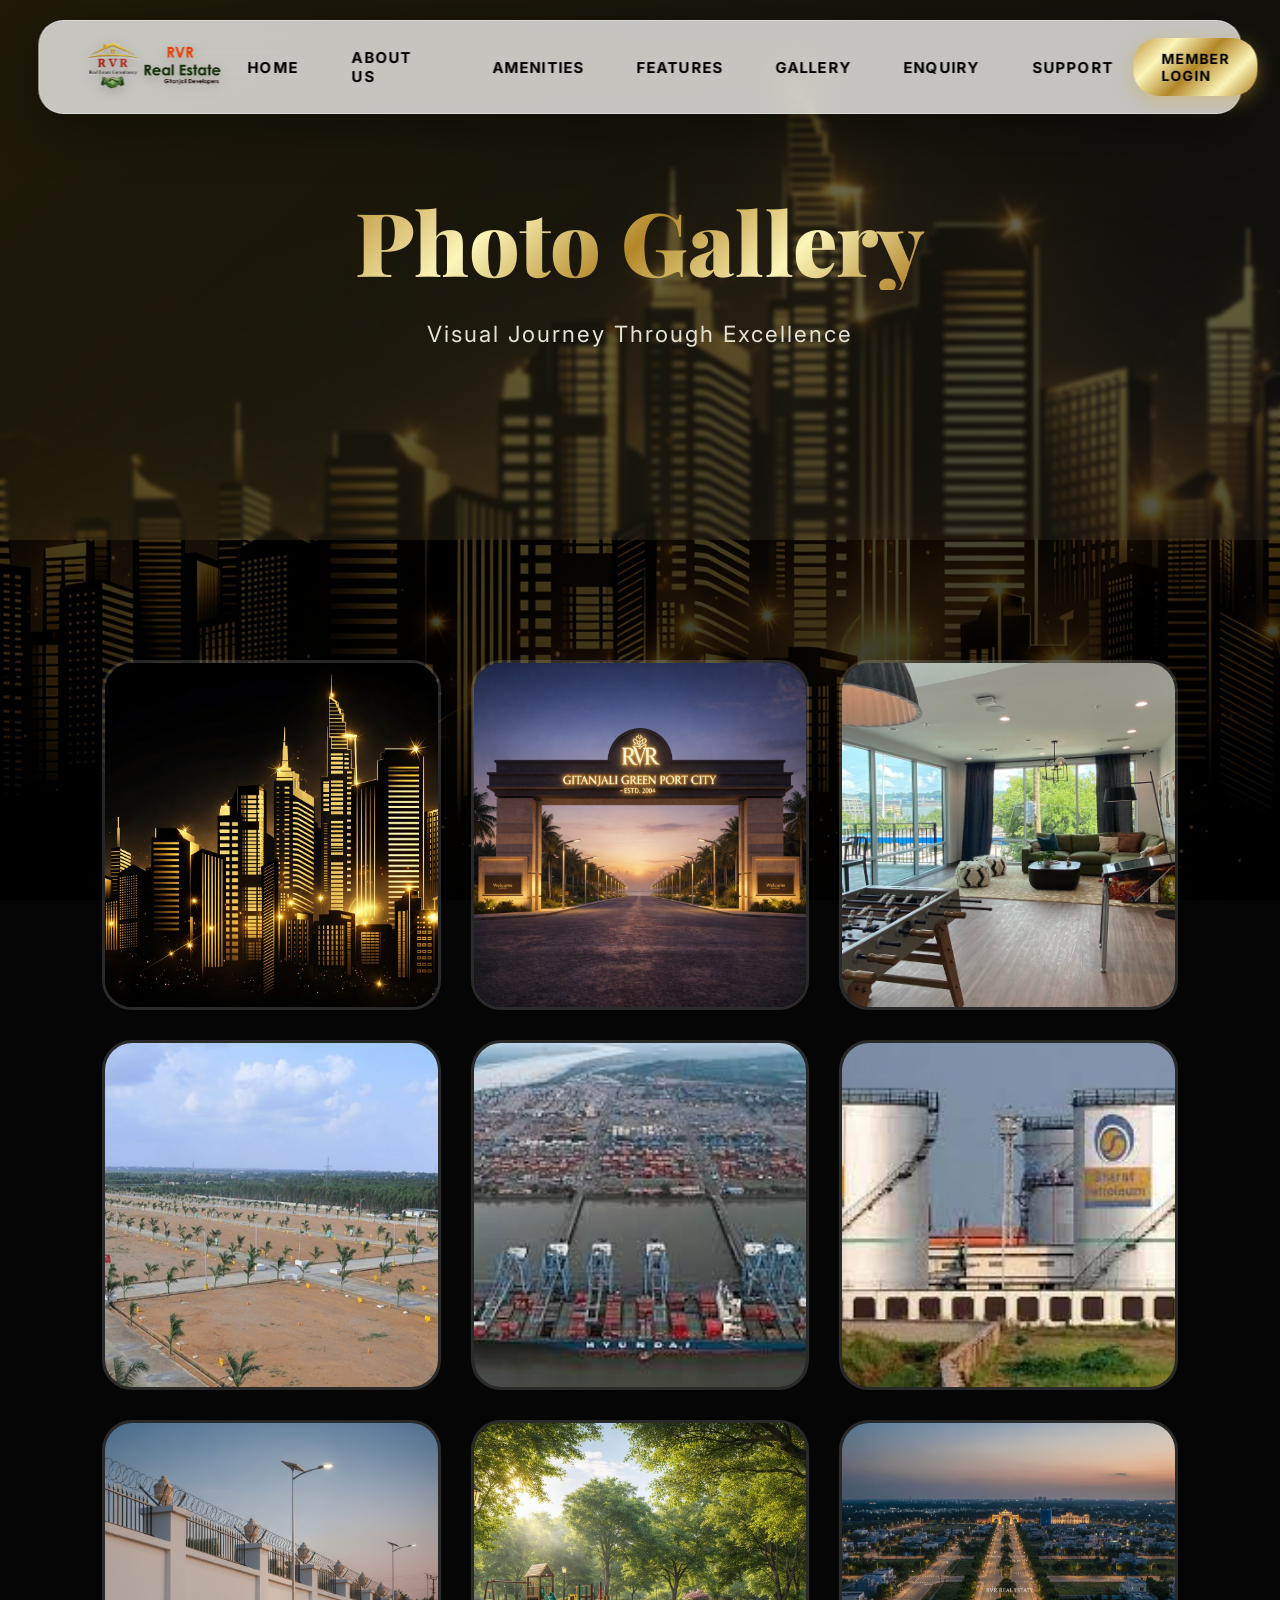
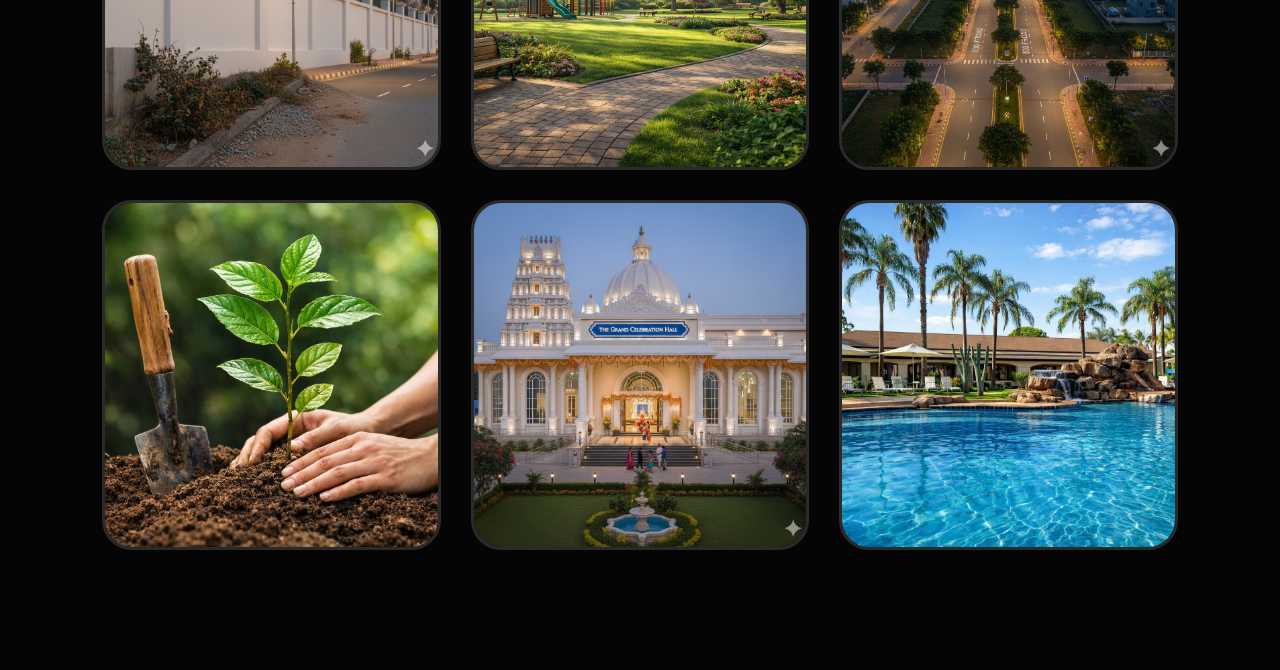
<file: gallery.html>
<!DOCTYPE html>
<html lang="en">
<head>
<!-- PROTECTION: Block DevTools & Source Code Access -->
<script src="js/protection.min.js?v=20260111"></script>
<meta charset="UTF-8">
<title>Gallery | RVR Green Port City - Photos & Virtual Tour</title>
<meta name="viewport" content="width=device-width, initial-scale=1.0">
<meta name="description" content="View stunning photos of RVR Green Port City - Premium plots, amenities, master layout, drone tour, and inspiration gallery. See our NUDA approved gated community.">
<meta name="keywords" content="RVR gallery, Green Port City photos, plot images, amenities gallery, master layout, drone tour, gated community images, RVR photos Kavali">
<meta name="robots" content="index, follow">
<meta property="og:title" content="Gallery | RVR Green Port City - Photos & Virtual Tour">
<meta property="og:description" content="View stunning photos of RVR Green Port City - Premium plots, amenities, master layout, drone tour, and inspiration gallery.">
<meta property="og:image" content="https://rvr-green-port-city.web.app/images/layout1.jpg">
<meta property="og:url" content="https://rvr-green-port-city.web.app/gallery.html">
<meta property="og:type" content="website">
<meta name="twitter:card" content="summary_large_image">
<meta name="twitter:title" content="Gallery | RVR Green Port City">
<meta name="twitter:description" content="Stunning photos of RVR Green Port City - Premium plots, amenities, master layout, and drone tour.">
<meta name="twitter:image" content="https://rvr-green-port-city.web.app/images/layout1.jpg">
<link rel="canonical" href="https://rvr-green-port-city.web.app/gallery.html">
<link href="https://fonts.googleapis.com/css2?family=Playfair+Display:wght@700;900&family=Inter:wght@300;400;600;800&display=swap" rel="stylesheet">
<link rel="stylesheet" href="https://cdnjs.cloudflare.com/ajax/libs/font-awesome/6.4.0/css/all.min.css">
<style>
:root {
  --gold-gradient: linear-gradient(135deg, #bf953f, #fcf6ba, #b38728, #fbf5b7, #aa771c);
  --gold-solid: #d4af37;
  --premium-black: #050505;
  --glass-white: rgba(255, 255, 255, 0.75);
  --glass-dark: rgba(5, 5, 5, 0.85);
  --ios-blur: blur(20px) saturate(180%);
}
* { margin: 0; padding: 0; box-sizing: border-box; }
body { 
  font-family: 'Inter', sans-serif; 
  background-color: var(--premium-black); 
  background-image: linear-gradient(rgba(0,0,0,0.6), rgba(0,0,0,0.8)), url("images/bg.jpg");
  background-attachment: fixed;
  background-size: cover;
  background-position: center;
  color: #fff; 
  overflow-x: hidden; 
}
nav {
  position: fixed; top: 20px; left: 50%; transform: translateX(-50%); width: 94%; max-width: 1400px;
  background: var(--glass-white); backdrop-filter: var(--ios-blur); -webkit-backdrop-filter: var(--ios-blur);
  border: 1px solid rgba(255, 255, 255, 0.4); border-radius: 25px; padding: 15px 40px;
  display: flex; justify-content: space-between; align-items: center; z-index: 10000;
  box-shadow: 0 15px 50px rgba(0,0,0,0.4);
}
.nav-logo img { height: 50px; filter: drop-shadow(0 3px 6px rgba(0,0,0,0.2)); }
nav .links { display: flex; align-items: center; gap: 8px; }
nav .links a {
  text-decoration: none; color: #000; font-weight: 700; font-size: 15px; text-transform: uppercase;
  letter-spacing: 1.2px; padding: 12px 24px; border-radius: 20px; transition: all 0.4s ease; position: relative; overflow: hidden;
}
nav .links a::before {
  content: ''; position: absolute; top: 0; left: -100%; width: 100%; height: 100%;
  background: var(--gold-gradient); z-index: -1; transition: left 0.4s ease;
}
nav .links a:hover::before { left: 0; }
nav .links a:hover { color: #000; transform: translateY(-2px); box-shadow: 0 8px 25px rgba(212, 175, 55, 0.4); }
.member-login {
  padding: 12px 28px; border-radius: 25px; font-weight: 700; font-size: 14px; text-transform: uppercase;
  letter-spacing: 1px; text-decoration: none; background: var(--gold-gradient); color: #000; transition: all 0.4s ease;
  box-shadow: 0 5px 20px rgba(212, 175, 55, 0.4);
}
.member-login:hover { transform: translateY(-3px) scale(1.05); box-shadow: 0 10px 30px rgba(212, 175, 55, 0.6); }
.hamburger-btn { display: none; appearance: none; background: transparent; border: none; padding: 10px; cursor: pointer; z-index: 10001; }
.hamburger-btn .bar { width: 26px; height: 3px; background: #000; border-radius: 2px; display: block; transition: transform 0.25s ease, opacity 0.25s ease; }
.hamburger-btn .bar + .bar { margin-top: 5px; }
.hamburger-btn[aria-expanded="true"] .bar:nth-child(1) { transform: translateY(8px) rotate(45deg); }
.hamburger-btn[aria-expanded="true"] .bar:nth-child(2) { opacity: 0; }
.hamburger-btn[aria-expanded="true"] .bar:nth-child(3) { transform: translateY(-8px) rotate(-45deg); }

#newMobileMenu { position: fixed; inset: 0; display: none; visibility: hidden; opacity: 0; pointer-events: none; z-index: 2147483647; background: rgba(0,0,0,0.95); backdrop-filter: var(--ios-blur); -webkit-backdrop-filter: var(--ios-blur); padding: 20px; display: flex; flex-direction: column; justify-content: center; align-items: center; gap: 18px; }
#newMobileMenu.open { display: flex; visibility: visible; opacity: 1; pointer-events: auto; }
#newMobileMenu a { color: #fff; font-size: 22px; font-weight: 800; text-transform: uppercase; letter-spacing: 2px; padding: 16px 28px; border-radius: 18px; text-decoration: none; background: rgba(255,255,255,0.12); border: 1px solid rgba(255,255,255,0.25); width: 80%; text-align: center; }
#newMobileMenu a:hover { background: var(--gold-gradient); color: #000; }
.page-hero {
  height: 60vh; display: flex; align-items: center; justify-content: center; text-align: center; position: relative; margin-top: 0;
}
.page-hero::before { content: ''; position: absolute; inset: 0; background: linear-gradient(135deg, rgba(212, 175, 55, 0.15), rgba(255, 255, 255, 0.05)); backdrop-filter: blur(2px); z-index: 1; }
.page-hero-content { position: relative; z-index: 2; max-width: 900px; padding: 0 20px; }
.page-hero h1 {
  font-size: clamp(3rem, 8vw, 5.5rem); font-weight: 900; line-height: 1.1; margin-bottom: 30px;
  background: var(--gold-gradient); -webkit-background-clip: text; -webkit-text-fill-color: transparent; font-family: 'Playfair Display', serif;
}
section { padding: 120px 8%; position: relative; }
.gallery-grid {
  display: grid;
  grid-template-columns: repeat(auto-fit, minmax(320px, 1fr));
  gap: 30px;
}
.gallery-item {
  position: relative;
  height: 350px;
  border-radius: 30px;
  overflow: hidden;
  border: 3px solid rgba(255,255,255,0.15);
  transition: all 0.6s ease;
  cursor: pointer;
}
.gallery-item img {
  width: 100%;
  height: 100%;
  object-fit: cover;
  transition: transform 0.6s ease;
}
.gallery-overlay {
  position: absolute;
  inset: 0;
  background: rgba(0,0,0,0.9);
  display: flex;
  flex-direction: column;
  justify-content: center;
  align-items: center;
  opacity: 0;
  transition: all 0.6s ease;
  padding: 0 25px;
  text-align: center;
}
.gallery-item:hover .gallery-overlay { opacity: 1; }
.gallery-overlay h4 { color: var(--gold-solid); font-size: 1.6rem; font-family: 'Playfair Display'; margin-bottom: 20px; }
.gallery-overlay p { color: #fff; font-size: 1.1rem; line-height: 1.7; }
.gallery-item:hover { transform: translateY(-15px) scale(1.03); border-color: var(--gold-solid); }
.gallery-item:hover img { transform: scale(1.15); }
@media (max-width: 768px) {
  .hamburger-btn { display: inline-block; }
  nav .links, .member-login { display: none; }
  section { padding: 70px 5%; }
}
</style>
</head>
<body>

<nav>
  <div class="nav-logo"><img src="images/logo.png" alt="RVR Logo"></div>
  <div class="links">
    <a href="index.html">Home</a>
    <a href="about.html">About Us</a>
    <a href="amenities.html">Amenities</a>
    <a href="features.html">Features</a>
    <a href="gallery.html">Gallery</a>
    <a href="enquiry.html">Enquiry</a>
    <a href="support.html">Support</a>
  </div>
  <a href="login.html" class="member-login">Member Login</a>
  <button id="hamburgerBtn" class="hamburger-btn" aria-expanded="false" aria-label="Open menu">
    <span class="bar"></span>
    <span class="bar"></span>
    <span class="bar"></span>
  </button>
</nav>

<div id="newMobileMenu" hidden>
  <a href="index.html">Home</a>
  <a href="about.html">About Us</a>
  <a href="amenities.html">Amenities</a>
  <a href="features.html">Features</a>
  <a href="gallery.html">Gallery</a>
  <a href="enquiry.html">Enquiry</a>
  <a href="support.html">Support</a>
</div>

<div class="page-hero">
  <div class="page-hero-content">
    <h1>Photo Gallery</h1>
    <p style="font-size: 1.4rem; color: #e4e3d3; letter-spacing: 2px;">Visual Journey Through Excellence</p>
  </div>
</div>

<section id="gallery">
  <div class="gallery-grid">
    <div class="gallery-item">
      <img src="images/bg.jpg" alt="Premium Plots" onerror="this.src='images/placeholder.svg'">
      <div class="gallery-overlay">
        <h4>Premium Open Plots</h4>
        <p>Your dream home starts here with NUDA approved plots ready for possession</p>
      </div>
    </div>
    <div class="gallery-item">
      <img src="images/hero-bg.png" alt="Luxury Living" onerror="this.src='images/placeholder.svg'">
      <div class="gallery-overlay">
        <h4>Luxury Lifestyle</h4>
        <p>Live the life you always dreamed of in gated community paradise</p>
      </div>
    </div>
    <div class="gallery-item">
      <img src="images/clubhouse.jpg" alt="World Class Amenities" onerror="this.src='images/placeholder.svg'">
      <div class="gallery-overlay">
        <h4>World Class Amenities</h4>
        <p>Everything you need for perfect family living experience</p>
      </div>
    </div>
    <div class="gallery-item">
      <img src="images/layout2.jpg" alt="Master Plan" onerror="this.src='images/placeholder.svg'">
      <div class="gallery-overlay">
        <h4>Master Planned Layout</h4>
        <p>100 acres of excellence designed for future prosperity</p>
      </div>
    </div>
    <div class="gallery-item">
      <img src="images/nearby1.jpg" alt="Port Proximity" onerror="this.src='images/placeholder.svg'">
      <div class="gallery-overlay">
        <h4>Port Proximity</h4>
        <p>Strategic location near upcoming industrial hub</p>
      </div>
    </div>
    <div class="gallery-item">
      <img src="images/nearby2.jpg" alt="Future Vision" onerror="this.src='images/placeholder.svg'">
      <div class="gallery-overlay">
        <h4>Your Future Secured</h4>
        <p>Invest today in tomorrow's most valuable asset</p>
      </div>
    </div>
    <div class="gallery-item">
      <img src="images/compoundwall.jpg" alt="Compound Wall" onerror="this.src='images/placeholder.svg'">
      <div class="gallery-overlay">
        <h4>Security Compound Wall</h4>
        <p>Robust perimeter boundary for enhanced safety</p>
      </div>
    </div>
    <div class="gallery-item">
      <img src="images/park.jpg" alt="Children's Playground" onerror="this.src='images/placeholder.svg'">
      <div class="gallery-overlay">
        <h4>Children's Playground</h4>
        <p>Safe and modern play areas for kids</p>
      </div>
    </div>
    <div class="gallery-item">
      <img src="images/100%20ft,%2060%20ft,%20and%2040%20ft%20roads.jpg" alt="Wide Roads" onerror="this.src='images/placeholder.svg'">
      <div class="gallery-overlay">
        <h4>Wide Road Network</h4>
        <p>100 ft, 60 ft, and 40 ft roads for seamless connectivity</p>
      </div>
    </div>
    <div class="gallery-item">
      <img src="images/plantation.jpg" alt="Green Plantation" onerror="this.src='images/placeholder.svg'">
      <div class="gallery-overlay">
        <h4>Green Plantation</h4>
        <p>Lush green spaces and tree-lined avenues</p>
      </div>
    </div>
    <div class="gallery-item">
      <img src="images/kalyanamandapamu.png" alt="Kalyana Mandapam" onerror="this.src='images/placeholder.svg'">
      <div class="gallery-overlay">
        <h4>Kalyana Mandapam</h4>
        <p>Elegant marriage hall for grand celebrations</p>
      </div>
    </div>
    <div class="gallery-item">
      <img src="images/pool.jpg" alt="Swimming Pool" onerror="this.src='images/placeholder.svg'">
      <div class="gallery-overlay">
        <h4>Swimming Pool</h4>
        <p>Olympic-size pool for leisure and fitness</p>
      </div>
    </div>
  </div>
</section>

<script>
function openNewMenu() {
  const menu = document.getElementById('newMobileMenu');
  const btn = document.getElementById('hamburgerBtn');
  if (!menu || !btn) return;
  menu.classList.add('open');
  menu.removeAttribute('hidden');
  btn.setAttribute('aria-expanded', 'true');
  document.body.style.overflow = 'hidden';
}
function closeNewMenu() {
  const menu = document.getElementById('newMobileMenu');
  const btn = document.getElementById('hamburgerBtn');
  if (!menu || !btn) return;
  menu.classList.remove('open');
  menu.setAttribute('hidden', '');
  btn.setAttribute('aria-expanded', 'false');
  document.body.style.overflow = '';
}
function setupNewHamburger() {
  const btn = document.getElementById('hamburgerBtn');
  const menu = document.getElementById('newMobileMenu');
  if (!btn || !menu) return;
  btn.addEventListener('click', (e) => {
    e.stopPropagation();
    const expanded = btn.getAttribute('aria-expanded') === 'true';
    if (expanded) closeNewMenu(); else openNewMenu();
  });
  document.addEventListener('keydown', (e) => {
    if (e.key === 'Escape' && btn.getAttribute('aria-expanded') === 'true') {
      closeNewMenu();
    }
  });
  document.addEventListener('click', (e) => {
    const expanded = btn.getAttribute('aria-expanded') === 'true';
    if (expanded && !menu.contains(e.target) && !btn.contains(e.target)) {
      closeNewMenu();
    }
  });
}
window.addEventListener('scroll', () => {
  const nav = document.querySelector('nav');
  if (window.scrollY > 100) {
    nav.style.background = 'rgba(255, 255, 255, 0.98)';
    nav.style.backdropFilter = 'blur(35px) saturate(180%)';
    nav.style.boxShadow = '0 25px 70px rgba(0,0,0,0.6)';
  } else {
    nav.style.background = 'rgba(255, 255, 255, 0.75)';
    nav.style.backdropFilter = 'blur(20px) saturate(180%)';
    nav.style.boxShadow = '0 15px 50px rgba(0,0,0,0.4)';
  }
});

function initNavbar() {
  const links = document.querySelectorAll('#newMobileMenu a');
  links.forEach(link => link.addEventListener('click', closeNewMenu));
  setupNewHamburger();
}
if (document.readyState === 'loading') {
  document.addEventListener('DOMContentLoaded', initNavbar);
} else {
  initNavbar();
}
</script>

</body>
</html>
</file>
